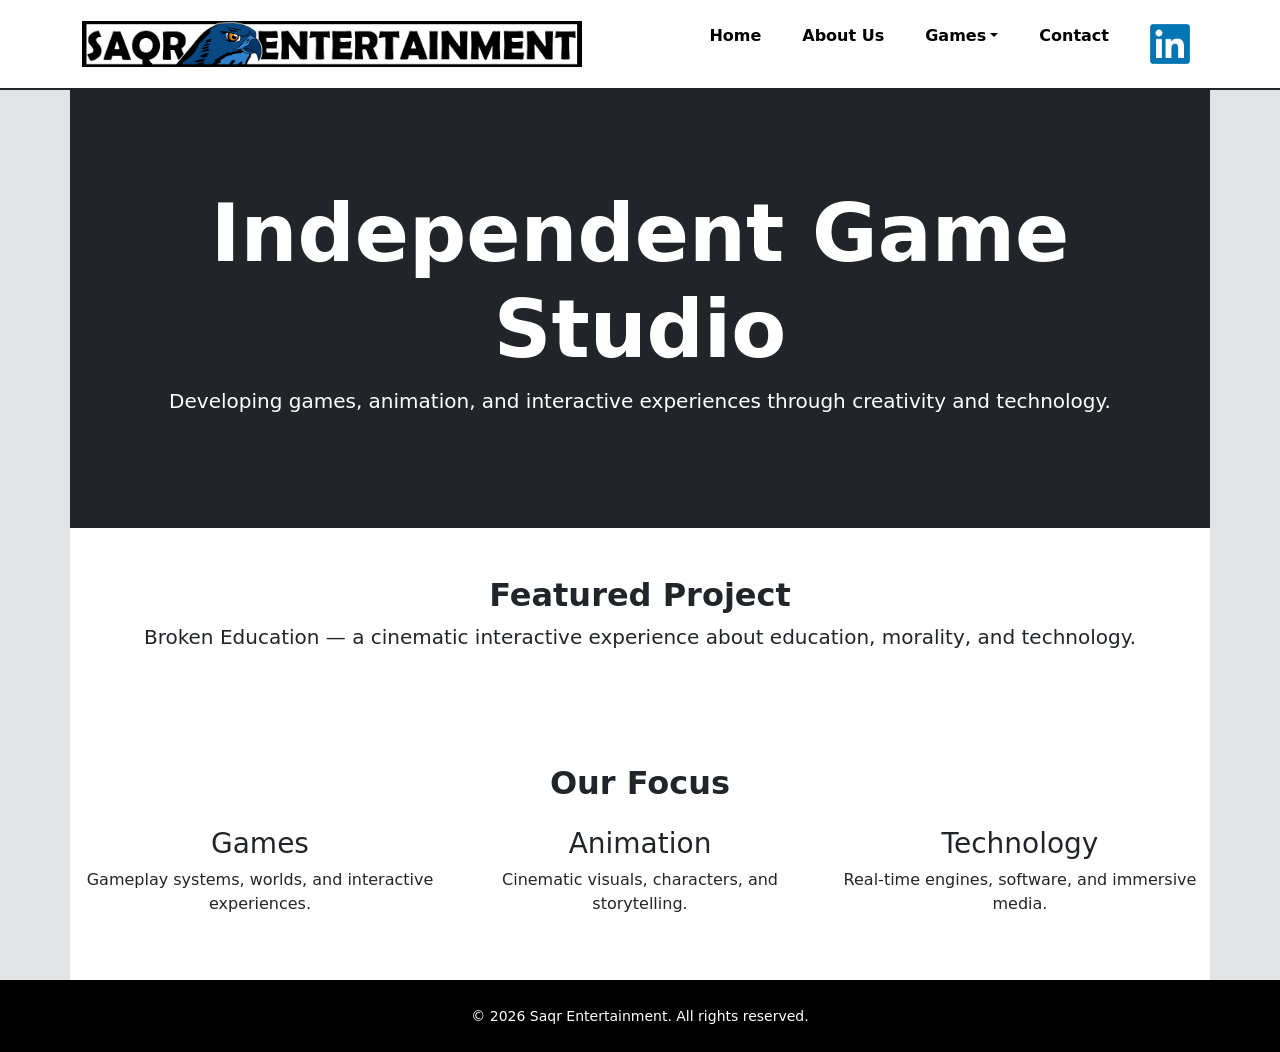
<file: index.html>
<!DOCTYPE html>
<html lang="en">
<head>
    <title>Saqr Entertainment</title>
    <meta charset="utf-8">
    <meta name="viewport" content="width=device-width, initial-scale=1">

    <link href="src/bootstrap.css" rel="stylesheet">
    <link href="src/style.css" rel="stylesheet">

    <script src="src/jquery.js"></script>
    <script src="src/bootstrap5.js"></script>
</head>

<body class="bg-secondary-subtle">

    <!-- Header -->
    <div id="header"></div>

    <!-- Main Content -->
    <div id="content" style="display:none;">

        <main>

            <section class="container bg-dark text-white text-center py-5">
                <div class="container py-5">

                    <h1 class="display-1 fw-bold">
                        Independent Game Studio
                    </h1>

                    <p class="lead">
                        Developing games, animation, and interactive experiences through creativity and technology.
                    </p>

                </div>
            </section>

            <section class="container bg-white py-5 text-center">

                <h2 class="fw-bold">
                    Featured Project
                </h2>

                <p class="lead">
                    Broken Education — a cinematic interactive experience about education, morality, and technology.
                </p>

            </section>

            <section class="container bg-white py-5">

                <h2 class="fw-bold text-center mb-4">
                    Our Focus
                </h2>

                <div class="row text-center">

                    <div class="col-md-4">
                        <h3>Games</h3>
                        <p>Gameplay systems, worlds, and interactive experiences.</p>
                    </div>

                    <div class="col-md-4">
                        <h3>Animation</h3>
                        <p>Cinematic visuals, characters, and storytelling.</p>
                    </div>

                    <div class="col-md-4">
                        <h3>Technology</h3>
                        <p>Real-time engines, software, and immersive media.</p>
                    </div>

                </div>

            </section>

        </main>

    </div>

    <!-- Footer -->
    <div id="footer"></div>

   <script>
$(function () {

    $("#header").load("header.html", function () {

        $("#content").show();

    });

    $("#footer").load("footer.html");

});
</script>

</body>
</html>
</file>
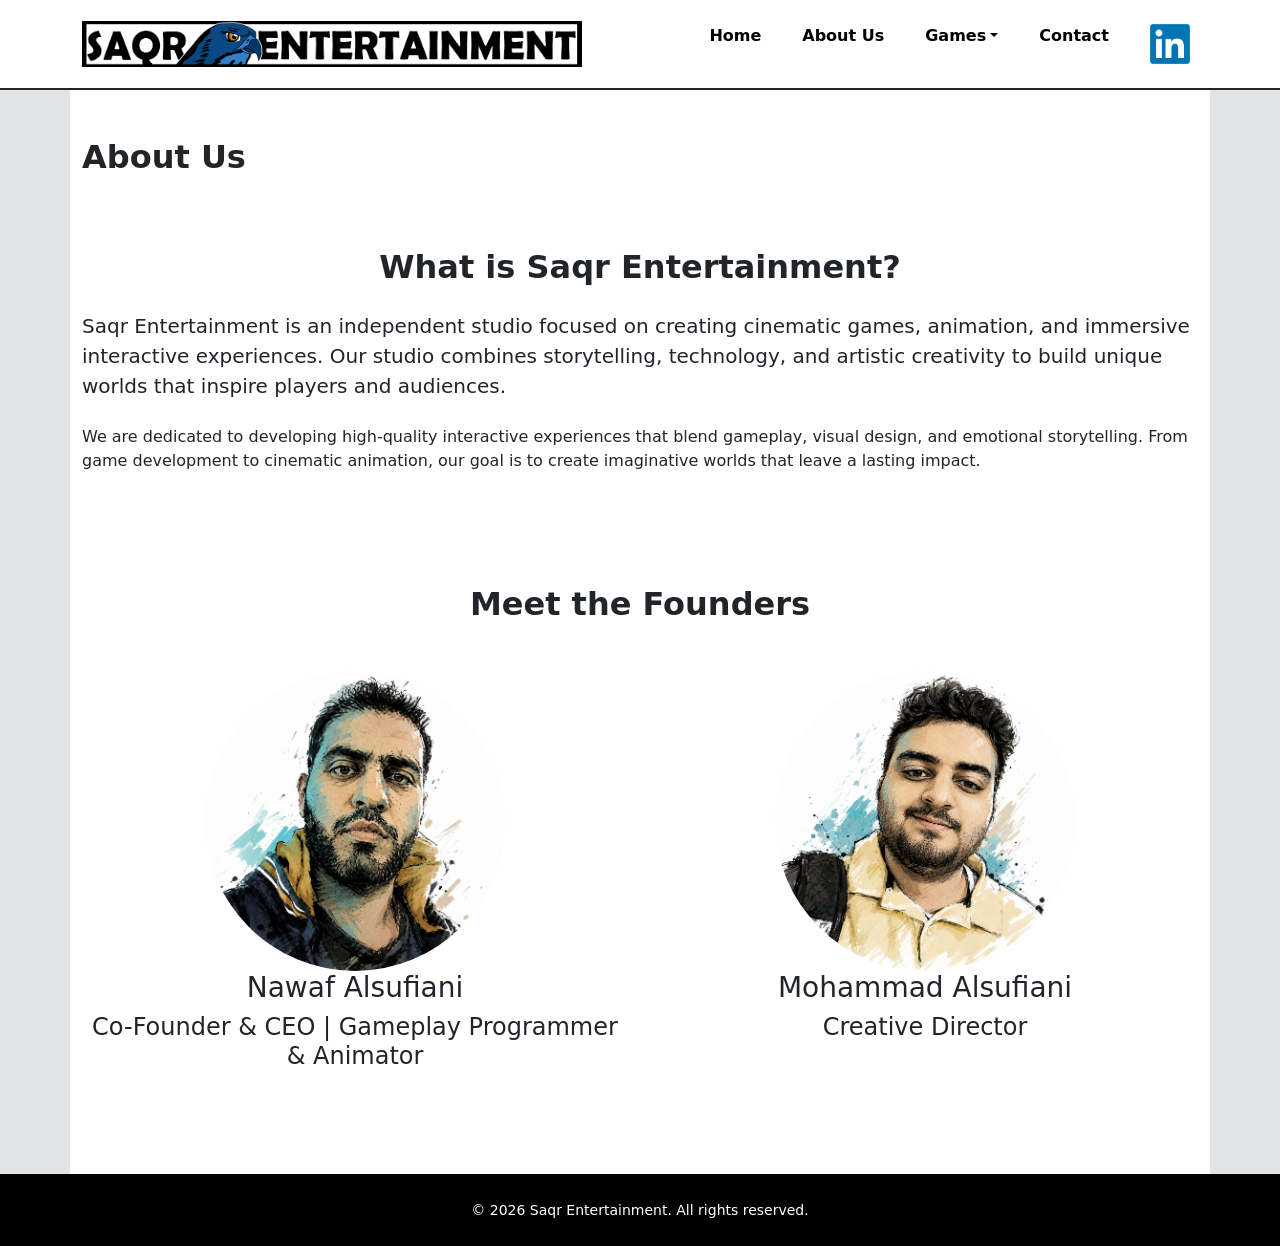
<file: about.html>
<!DOCTYPE html>
<html lang="en">
<head>
    <title>Saqr Entertainment</title>
    <meta charset="utf-8">
    <meta name="viewport" content="width=device-width, initial-scale=1">

    <link href="src/bootstrap.css" rel="stylesheet">
    <link href="src/style.css" rel="stylesheet">

    <script src="src/jquery.js"></script>
    <script src="src/bootstrap5.js"></script>
</head>

<body class="bg-secondary-subtle">

    <div id="header"></div>

    <div id="content" style="display:none;">

        <main>

            <section class="container bg-white py-5">

                <h2 class="fw-bold mb-4">About Us</h2>

                <div class="py-5">
                    <h2 class="fw-bold mb-4 text-center">
                        What is Saqr Entertainment?
                    </h2>

                    <p class="lead">
                        Saqr Entertainment is an independent studio focused on
                        creating cinematic games, animation, and immersive interactive
                        experiences. Our studio combines storytelling, technology,
                        and artistic creativity to build unique worlds that inspire
                        players and audiences.
                    </p>

                    <p class="mt-4">
                        We are dedicated to developing high-quality interactive
                        experiences that blend gameplay, visual design, and emotional
                        storytelling. From game development to cinematic animation,
                        our goal is to create imaginative worlds that leave a lasting
                        impact.
                    </p>
                </div>

                <div class="py-5">
                    <h2 class="fw-bold mb-5 text-center">
                        Meet the Founders
                    </h2>

                    <div class="row">
                        <div class="col-md-6 text-center">
                            <img src="images/nawafAlsufianiProfile.png" class="rounded-circle" alt="Nawaf Alsufiani" width="300" height="300">

                            <h3>Nawaf Alsufiani</h3>
                            <h4>Co-Founder & CEO | Gameplay Programmer & Animator</h4>
							
							
                        </div>

					 <div class="col-md-6 text-center">
                       <img src="images/mohammadProfile.png"class="rounded-circle"alt="Mohammad Alsufiani"  width="300" height="300">
                            <h3>Mohammad Alsufiani</h3>
                            <h4>Creative Director</h4>
							
							</div>
                        </div>
                    </div>
                </div>

            </section>

        </main>

    </div>

    <div id="footer"></div>

 <script>
$(function () {

    $("#header").load("header.html", function () {

        $("#content").show();

    });

    $("#footer").load("footer.html");

});
</script>

</body>
</html>
</file>
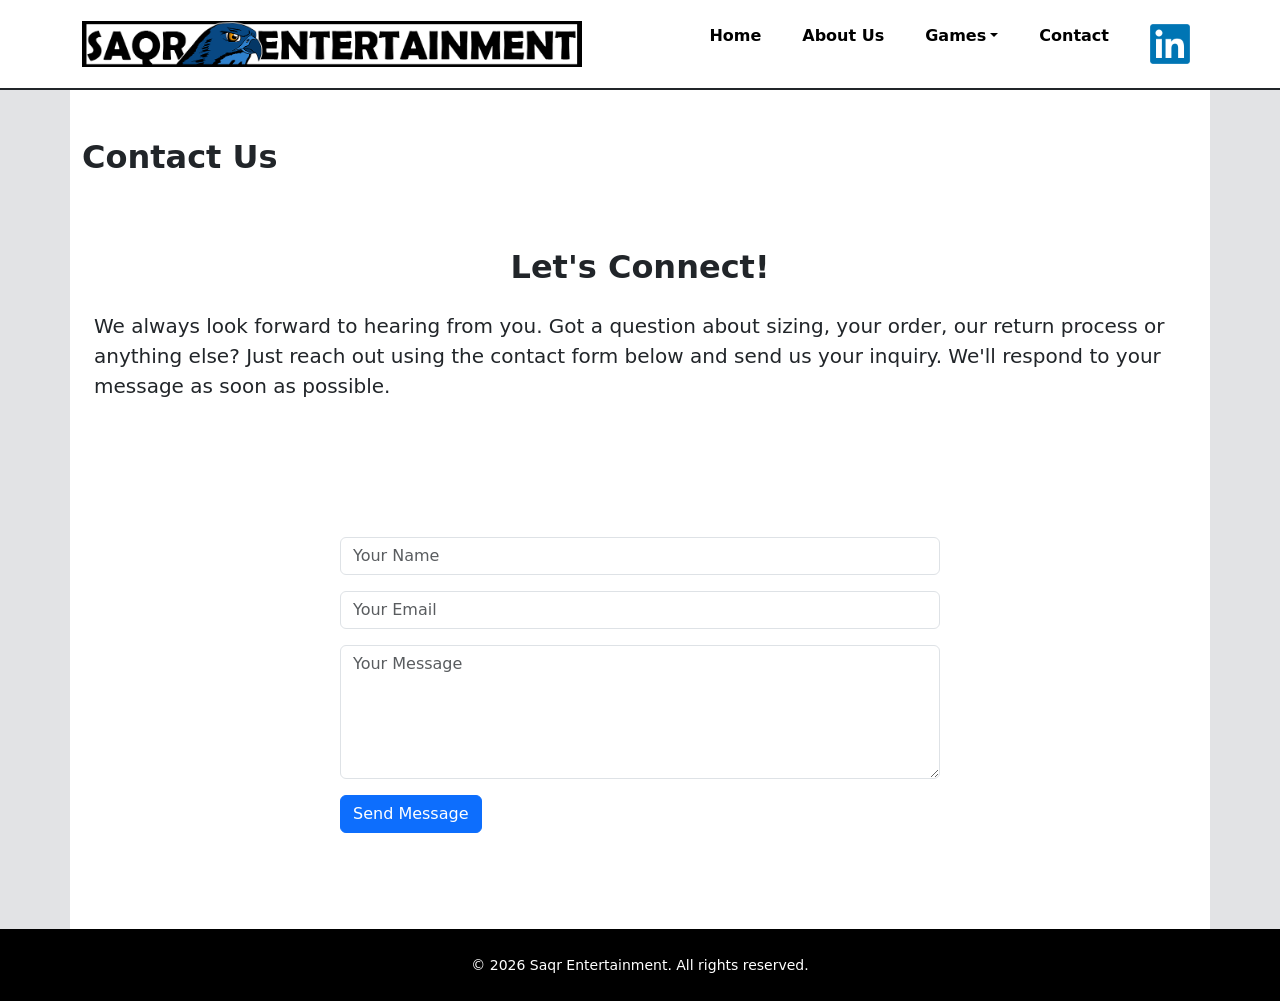
<file: contact.html>
<!DOCTYPE html>
<html lang="en">
<head>
    <title>Saqr Entertainment</title>
    <meta charset="utf-8">
    <meta name="viewport" content="width=device-width, initial-scale=1">

    <link href="src/bootstrap.css" rel="stylesheet">
    <link href="src/style.css" rel="stylesheet">

    <script src="src/jquery.js"></script>
    <script src="src/bootstrap5.js"></script>
</head>

<body class="bg-secondary-subtle">

    <!-- Header -->
    <div id="header"></div>

    <!-- Main Content -->
    <div id="content" style="display:none;">

        <main>

            <section class="container bg-white py-5">

                <h2 class="fw-bold mb-4">
                    Contact Us
                </h2>

                <section class="container bg-white py-5">

                    <h2 class="fw-bold mb-4 text-center">
                        Let's Connect!
                    </h2>

                    <p class="lead">
                        We always look forward to hearing from you.
                        Got a question about sizing, your order, our return process or anything else?

                        Just reach out using the contact form below and send us your inquiry.

                        We'll respond to your message as soon as possible.
                    </p>

                </section>

                <section class="container py-5">

                    <form action="https://formsubmit.co/SaqrEntertainment@outlook.com"
                          method="POST"
                          class="mt-4"
                          style="max-width:600px; margin:0 auto;">

                        <div class="mb-3">
                            <input type="text"
                                   name="name"
                                   class="form-control"
                                   placeholder="Your Name"
                                   required>
                        </div>

                        <div class="mb-3">
                            <input type="email"
                                   name="email"
                                   class="form-control"
                                   placeholder="Your Email"
                                   required>
                        </div>

                        <div class="mb-3">
                            <textarea name="message"
                                      rows="5"
                                      class="form-control"
                                      placeholder="Your Message"
                                      required></textarea>
                        </div>

                        <input type="hidden"
                               name="_next"
                               value="https://nawafalsufiani.github.io/SaqrEntertainment/thank-you.html">

                        <input type="hidden"
                               name="_captcha"
                               value="false">

                        <button type="submit" class="btn btn-primary">
                            Send Message
                        </button>

                    </form>

                </section>

            </section>

        </main>

    </div>

    <!-- Footer -->
    <div id="footer"></div>

 <script>
$(function () {

    $("#header").load("header.html", function () {

        $("#content").show();

    });

    $("#footer").load("footer.html");

});
</script>

</body>
</html>
</file>
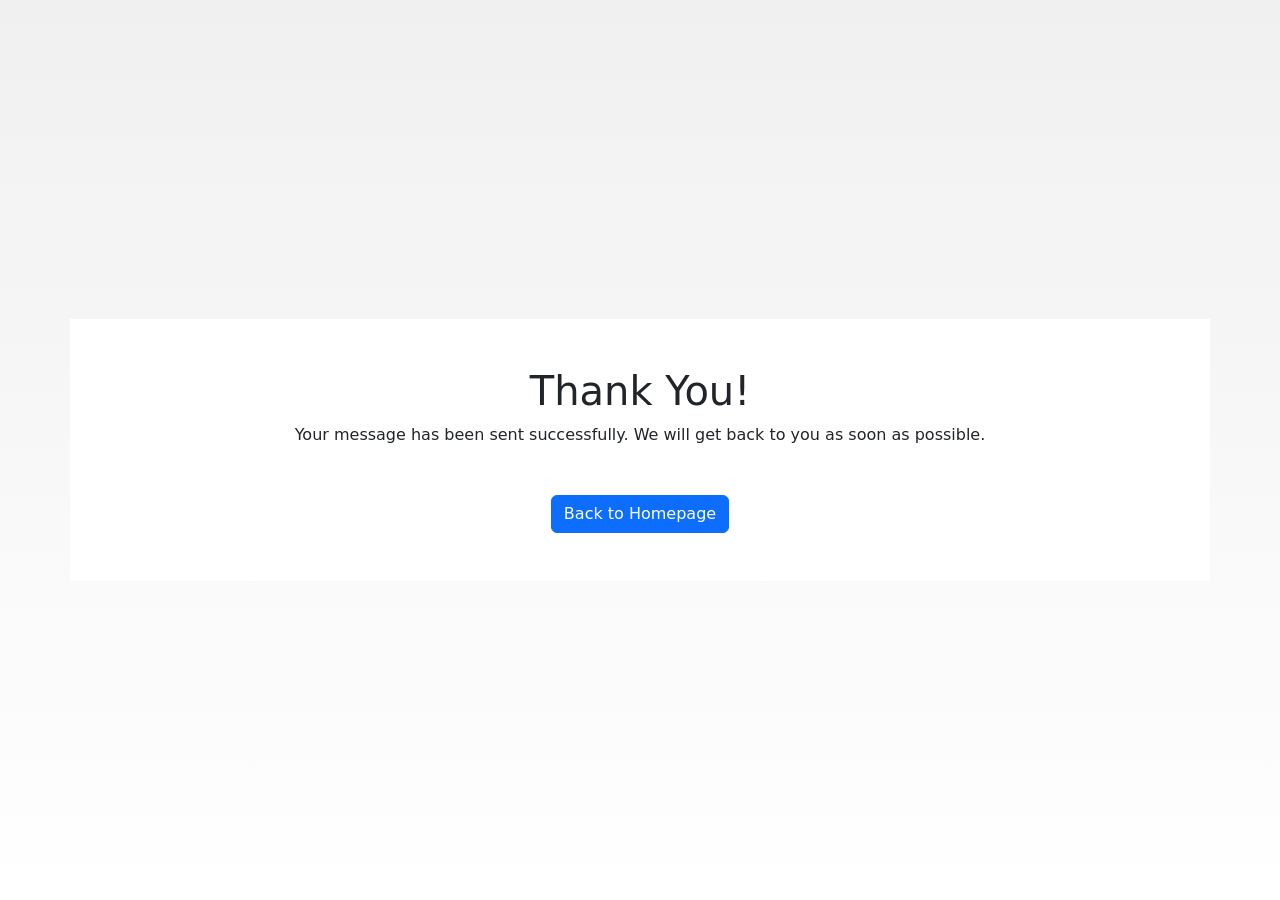
<file: thank-you.html>
<!DOCTYPE html>
<html lang="en">
<head>
  <meta charset="UTF-8">
  <meta http-equiv="X-UA-Compatible" content="IE=edge">
  <meta name="viewport" content="width=device-width, initial-scale=1">
  <title>Thank You |Saqr Entertainment</title>

  <!-- Bootstrap 5 CSS -->
  <link href="https://cdn.jsdelivr.net/npm/bootstrap@5.3.3/dist/css/bootstrap.min.css" rel="stylesheet">

  <style>
    body {
      background: linear-gradient(to bottom, #f0f0f0, #ffffff);
      min-height: 100vh;
      display: flex;
      justify-content: center;
      align-items: center;
      text-align: center;
      padding: 2rem;
    }

    .thank-you-box {
      background-color: #ffffff;
      padding: 3rem;
      border-radius: 12px;
      box-shadow: 0 4px 12px rgba(0, 0, 0, 0.1);
    }

    .thank-you-box h1 {
      font-size: 2.5rem;
      color: #0d6efd;
    }

    .thank-you-box p {
      font-size: 1.2rem;
      color: #333;
      margin-top: 1rem;
    }

    .btn-home {
      margin-top: 2rem;
    }
  </style>
</head>

<body>

  
  
  <section class="container bg-white py-5 ">

<div >
    <h1>Thank You!</h1>
    <p>Your message has been sent successfully. We will get back to you as soon as possible.</p>
    <a href="index.html" class="btn btn-primary btn-home">Back to Homepage</a>
  </div>
  
	
  

</section>


  
  

</body>
</html>
</file>
<file: src/style.css>
/* Navigation Links */
.nav-link {
    color: black;
    font-weight: bold;
    margin-left: 25px;
    padding: 8px 12px;
    border-radius: 5px;
    transition: 0.3s;
}

/* Hover and Focus */
.nav-link:hover,
.nav-link:focus {
    color: white !important;
    background-color: black;
    outline: none;
}

/* Current Page */
.nav-link.active {
    color: white !important;
    background-color: black;
}

/* Remove Bootstrap Blue Outline */
.navbar-toggler:focus {
    box-shadow: none;
}
</file>
